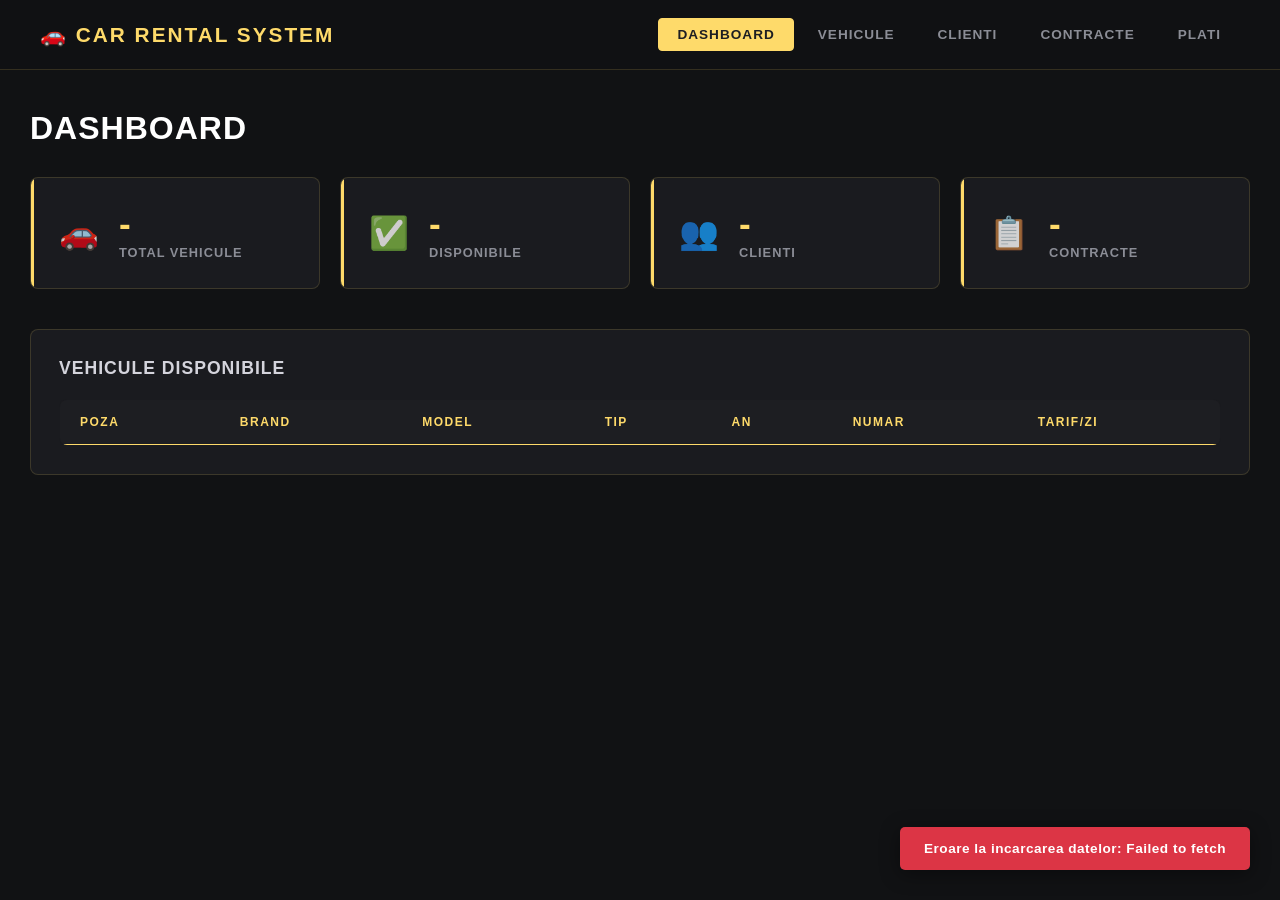
<file: CarRentalSystem.API/wwwroot/index.html>
<!DOCTYPE html>
<html lang="ro">
<head>
    <meta charset="UTF-8">
    <meta name="viewport" content="width=device-width, initial-scale=1.0">
    <title>Car Rental System</title>
    <link rel="stylesheet" href="css/style.css">
</head>
<body>
    <nav class="navbar">
        <div class="nav-brand">🚗 Car Rental System</div>
        <div class="nav-links">
            <a href="index.html" class="active">Dashboard</a>
            <a href="vehicles.html">Vehicule</a>
            <a href="customers.html">Clienti</a>
            <a href="contracts.html">Contracte</a>
            <a href="payments.html">Plati</a>
        </div>
    </nav>

    <div class="container">
        <h1>Dashboard</h1>
        <div class="stats-grid">
            <div class="stat-card">
                <div class="stat-icon">🚗</div>
                <div class="stat-info">
                    <h3 id="totalVehicles">-</h3>
                    <p>Total Vehicule</p>
                </div>
            </div>
            <div class="stat-card">
                <div class="stat-icon">✅</div>
                <div class="stat-info">
                    <h3 id="availableVehicles">-</h3>
                    <p>Disponibile</p>
                </div>
            </div>
            <div class="stat-card">
                <div class="stat-icon">👥</div>
                <div class="stat-info">
                    <h3 id="totalCustomers">-</h3>
                    <p>Clienti</p>
                </div>
            </div>
            <div class="stat-card">
                <div class="stat-icon">📋</div>
                <div class="stat-info">
                    <h3 id="totalContracts">-</h3>
                    <p>Contracte</p>
                </div>
            </div>
        </div>

        <div class="recent-section">
    <h2>Vehicule Disponibile</h2>
    <table class="table">
        <thead>
            <tr>
                <th>Poza</th>
                <th>Brand</th>
                <th>Model</th>
                <th>Tip</th>
                <th>An</th>
                <th>Numar</th>
                <th>Tarif/zi</th>
            </tr>
        </thead>
        <tbody id="availableVehiclesTable"></tbody>
    </table>
</div>
    </div>

    <script src="js/api.js"></script>
    <script src="js/dashboard.js"></script>
</body>
</html>
</file>
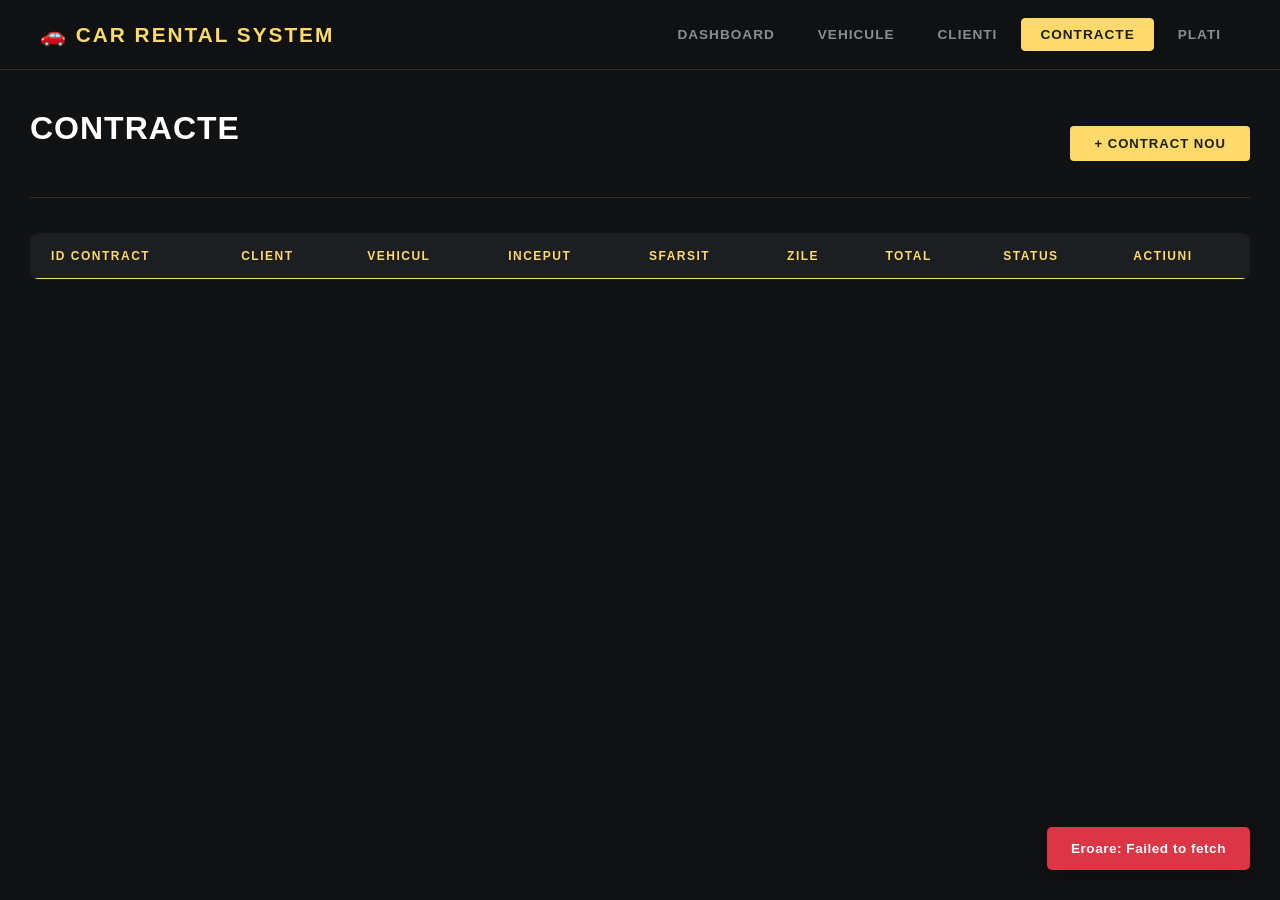
<file: CarRentalSystem.API/wwwroot/contracts.html>
<!DOCTYPE html>
<html lang="ro">
<head>
    <meta charset="UTF-8">
    <title>Contracte - Car Rental System</title>
    <link rel="stylesheet" href="css/style.css">
</head>
<body>
    <nav class="navbar">
        <div class="nav-brand">🚗 Car Rental System</div>
        <div class="nav-links">
            <a href="index.html">Dashboard</a>
            <a href="vehicles.html">Vehicule</a>
            <a href="customers.html">Clienti</a>
            <a href="contracts.html" class="active">Contracte</a>
            <a href="payments.html">Plati</a>
        </div>
    </nav>

    <div class="container">
        <div class="page-header">
            <h1>Contracte</h1>
            <button class="btn btn-primary" onclick="showAddModal()">+ Contract Nou</button>
        </div>

        <table class="table">
            <thead>
                <tr>
                    <th>ID Contract</th>
                    <th>Client</th>
                    <th>Vehicul</th>
                    <th>Inceput</th>
                    <th>Sfarsit</th>
                    <th>Zile</th>
                    <th>Total</th>
                    <th>Status</th>
                    <th>Actiuni</th>
                </tr>
            </thead>
            <tbody id="contractsTable"></tbody>
        </table>
    </div>

    <div id="addModal" class="modal hidden">
        <div class="modal-content">
            <div class="modal-header">
                <h2>Contract Nou</h2>
                <button onclick="hideModal()" class="close-btn">✕</button>
            </div>
            <div class="form-grid">
                <div class="form-group">
                    <label>Client</label>
                    <select id="contractCustomer"></select>
                </div>
                <div class="form-group">
                    <label>Vehicul</label>
                    <select id="contractVehicle"></select>
                </div>
                <div class="form-group">
                    <label>Data inceput</label>
                    <input type="date" id="startDate">
                </div>
                <div class="form-group">
                    <label>Data sfarsit</label>
                    <input type="date" id="endDate">
                </div>
            </div>
            <button class="btn btn-primary" onclick="createContract()">Creeaza Contract</button>
        </div>
    </div>

    <script src="js/api.js"></script>
    <script src="js/contracts.js"></script>
</body>
</html>
</file>
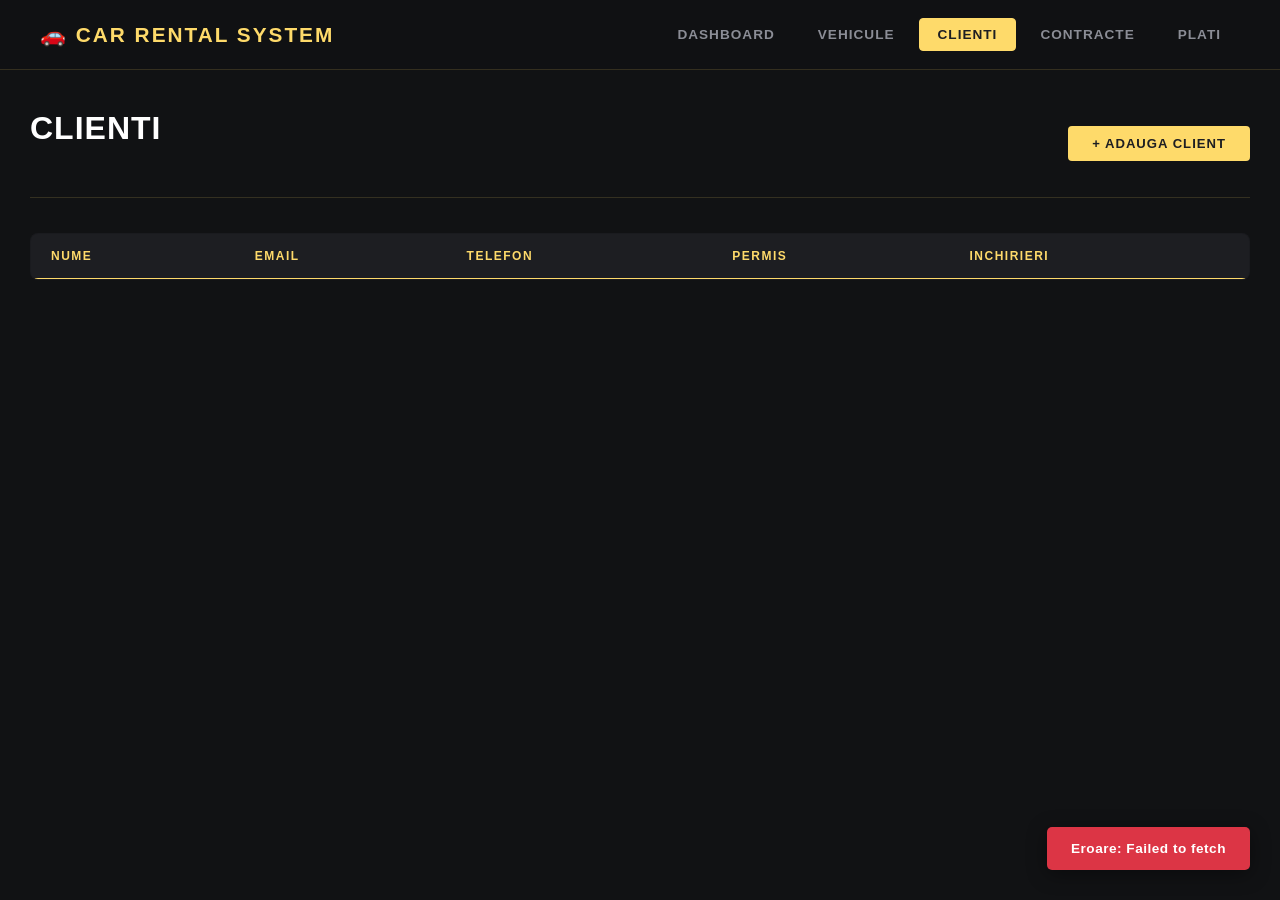
<file: CarRentalSystem.API/wwwroot/customers.html>
<!DOCTYPE html>
<html lang="ro">
<head>
    <meta charset="UTF-8">
    <title>Clienti - Car Rental System</title>
    <link rel="stylesheet" href="css/style.css">
</head>
<body>
    <nav class="navbar">
        <div class="nav-brand">🚗 Car Rental System</div>
        <div class="nav-links">
            <a href="index.html">Dashboard</a>
            <a href="vehicles.html">Vehicule</a>
            <a href="customers.html" class="active">Clienti</a>
            <a href="contracts.html">Contracte</a>
            <a href="payments.html">Plati</a>
        </div>
    </nav>

    <div class="container">
        <div class="page-header">
            <h1>Clienti</h1>
            <button class="btn btn-primary" onclick="showAddModal()">+ Adauga Client</button>
        </div>

        <table class="table">
            <thead>
                <tr>
                    <th>Nume</th>
                    <th>Email</th>
                    <th>Telefon</th>
                    <th>Permis</th>
                    <th>Inchirieri</th>
                </tr>
            </thead>
            <tbody id="customersTable"></tbody>
        </table>
    </div>

    <div id="addModal" class="modal hidden">
        <div class="modal-content">
            <div class="modal-header">
                <h2>Adauga Client</h2>
                <button onclick="hideModal()" class="close-btn">✕</button>
            </div>
            <div class="form-grid">
                <div class="form-group">
                    <label>Prenume</label>
                    <input type="text" id="firstName" placeholder="Ion">
                </div>
                <div class="form-group">
                    <label>Nume</label>
                    <input type="text" id="lastName" placeholder="Popescu">
                </div>
                <div class="form-group">
                    <label>Email</label>
                    <input type="email" id="email" placeholder="ion@mail.com">
                </div>
                <div class="form-group">
                    <label>Telefon</label>
                    <input type="text" id="phone" placeholder="+37360000001">
                </div>
                <div class="form-group">
                    <label>Numar permis</label>
                    <input type="text" id="license" placeholder="MD123456">
                </div>
                <div class="form-group">
                    <label>Data nasterii</label>
                    <input type="date" id="dob">
                </div>
            </div>
            <button class="btn btn-primary" onclick="addCustomer()">Adauga Client</button>
        </div>
    </div>

    <script src="js/api.js"></script>
    <script src="js/customers.js"></script>
</body>
</html>
</file>
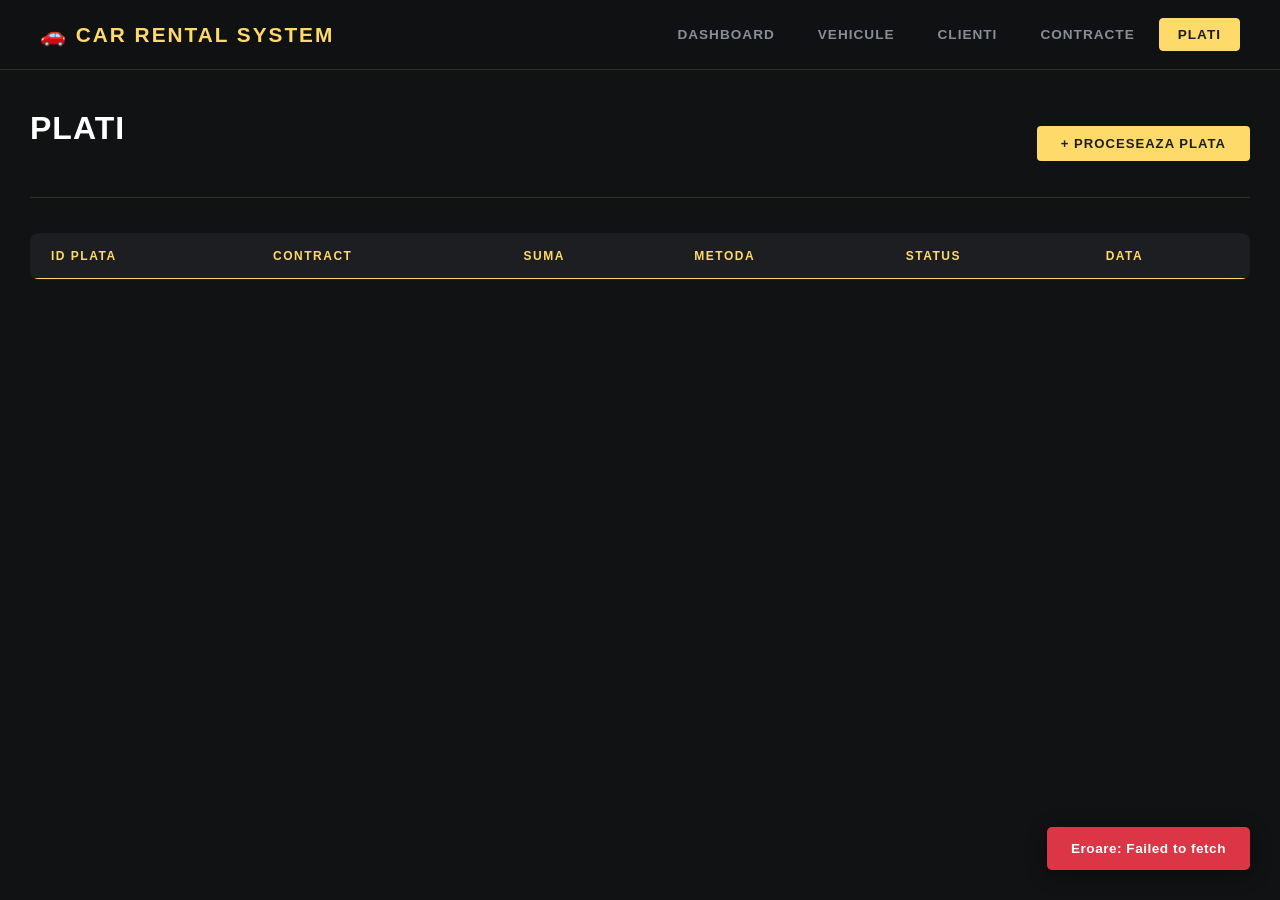
<file: CarRentalSystem.API/wwwroot/payments.html>
<!DOCTYPE html>
<html lang="ro">
<head>
    <meta charset="UTF-8">
    <title>Plati - Car Rental System</title>
    <link rel="stylesheet" href="css/style.css">
</head>
<body>
    <nav class="navbar">
        <div class="nav-brand">🚗 Car Rental System</div>
        <div class="nav-links">
            <a href="index.html">Dashboard</a>
            <a href="vehicles.html">Vehicule</a>
            <a href="customers.html">Clienti</a>
            <a href="contracts.html">Contracte</a>
            <a href="payments.html" class="active">Plati</a>
        </div>
    </nav>

    <div class="container">
        <div class="page-header">
            <h1>Plati</h1>
            <button class="btn btn-primary" onclick="showAddModal()">+ Proceseaza Plata</button>
        </div>

        <table class="table">
            <thead>
                <tr>
                    <th>ID Plata</th>
                    <th>Contract</th>
                    <th>Suma</th>
                    <th>Metoda</th>
                    <th>Status</th>
                    <th>Data</th>
                </tr>
            </thead>
            <tbody id="paymentsTable"></tbody>
        </table>
    </div>

    <div id="addModal" class="modal hidden">
        <div class="modal-content">
            <div class="modal-header">
                <h2>Proceseaza Plata</h2>
                <button onclick="hideModal()" class="close-btn">✕</button>
            </div>
            <div class="form-grid">
                <div class="form-group">
                    <label>Contract</label>
                    <select id="paymentContract"></select>
                </div>
                <div class="form-group">
                    <label>Suma (MDL)</label>
                    <input type="number" id="paymentAmount" placeholder="0">
                </div>
                <div class="form-group">
                    <label>Metoda</label>
                    <select id="paymentMethod">
                        <option>Cash</option>
                        <option>Card</option>
                        <option>BankTransfer</option>
                    </select>
                </div>
            </div>
            <button class="btn btn-primary" onclick="processPayment()">Proceseaza</button>
        </div>
    </div>

    <script src="js/api.js"></script>
    <script src="js/payments.js"></script>
</body>
</html>
</file>
<file: CarRentalSystem.API/wwwroot/css/style.css>
* {
    margin: 0;
    padding: 0;
    box-sizing: border-box;
}

:root {
    --yellow:     #feda6a;
    --silver:     #d4d4dc;
    --dark-grey:  #393f4d;
    --dark-slate: #1d1e22;
    --dark-bg:    #111214;
    --card-bg:    #1a1b1f;
    --border:     rgba(254, 218, 106, 0.15);
    --text-muted: #8b8d96;
}

body {
    font-family: 'Segoe UI', Tahoma, Geneva, Verdana, sans-serif;
    background-color: var(--dark-bg);
    color: var(--silver);
    min-height: 100vh;
}

/* ===== SCROLLBAR ===== */
::-webkit-scrollbar { width: 6px; }
::-webkit-scrollbar-track { background: var(--dark-bg); }
::-webkit-scrollbar-thumb { background: var(--dark-grey); border-radius: 3px; }

/* ===== NAVBAR ===== */
.navbar {
    background: rgba(17, 18, 20, 0.95);
    backdrop-filter: blur(10px);
    padding: 0 40px;
    display: flex;
    align-items: center;
    justify-content: space-between;
    height: 70px;
    border-bottom: 1px solid var(--border);
    position: sticky;
    top: 0;
    z-index: 100;
}

.nav-brand {
    color: var(--yellow);
    font-size: 1.3rem;
    font-weight: 800;
    letter-spacing: 2px;
    text-transform: uppercase;
}

.nav-links {
    display: flex;
    gap: 5px;
}

.nav-links a {
    color: var(--text-muted);
    text-decoration: none;
    font-size: 0.85rem;
    font-weight: 600;
    letter-spacing: 1px;
    text-transform: uppercase;
    padding: 8px 18px;
    border-radius: 4px;
    transition: all 0.25s;
    border: 1px solid transparent;
}

.nav-links a:hover {
    color: var(--yellow);
    border-color: var(--border);
}

.nav-links a.active {
    color: var(--dark-slate);
    background: var(--yellow);
    border-color: var(--yellow);
}

/* ===== CONTAINER ===== */
.container {
    max-width: 1300px;
    margin: 0 auto;
    padding: 40px 30px;
}

/* ===== PAGE HEADER ===== */
.page-header {
    display: flex;
    justify-content: space-between;
    align-items: center;
    margin-bottom: 35px;
    padding-bottom: 20px;
    border-bottom: 1px solid var(--border);
}

.page-header h1 {
    font-size: 2rem;
    font-weight: 800;
    color: #fff;
    letter-spacing: 1px;
    text-transform: uppercase;
}

.page-header h1 span {
    color: var(--yellow);
}

h1 {
    font-size: 2rem;
    font-weight: 800;
    color: #fff;
    letter-spacing: 1px;
    text-transform: uppercase;
    margin-bottom: 30px;
}

h2 {
    font-size: 1.1rem;
    font-weight: 700;
    color: var(--silver);
    letter-spacing: 1px;
    text-transform: uppercase;
    margin-bottom: 20px;
}

/* ===== STATS GRID ===== */
.stats-grid {
    display: grid;
    grid-template-columns: repeat(4, 1fr);
    gap: 20px;
    margin-bottom: 40px;
}

.stat-card {
    background: var(--card-bg);
    border: 1px solid var(--border);
    border-radius: 8px;
    padding: 28px;
    display: flex;
    align-items: center;
    gap: 20px;
    transition: all 0.3s;
    position: relative;
    overflow: hidden;
}

.stat-card::before {
    content: '';
    position: absolute;
    top: 0; left: 0;
    width: 3px; height: 100%;
    background: var(--yellow);
}

.stat-card:hover {
    border-color: rgba(254, 218, 106, 0.4);
    transform: translateY(-3px);
    box-shadow: 0 8px 25px rgba(254, 218, 106, 0.08);
}

.stat-icon {
    font-size: 2rem;
    opacity: 0.8;
}

.stat-info h3 {
    font-size: 2.2rem;
    color: var(--yellow);
    font-weight: 800;
    line-height: 1;
}

.stat-info p {
    color: var(--text-muted);
    font-size: 0.8rem;
    font-weight: 600;
    letter-spacing: 1px;
    text-transform: uppercase;
    margin-top: 4px;
}

/* ===== RECENT SECTION ===== */
.recent-section {
    background: var(--card-bg);
    border: 1px solid var(--border);
    border-radius: 8px;
    padding: 28px;
}

/* ===== TABLE ===== */
.table {
    width: 100%;
    border-collapse: collapse;
    background: var(--card-bg);
    border: 1px solid var(--border);
    border-radius: 8px;
    overflow: hidden;
}

.table thead {
    background: var(--dark-slate);
    border-bottom: 2px solid var(--yellow);
}

.table th {
    padding: 15px 20px;
    text-align: left;
    font-size: 0.75rem;
    font-weight: 700;
    letter-spacing: 1.5px;
    text-transform: uppercase;
    color: var(--yellow);
}

.table td {
    padding: 14px 20px;
    border-bottom: 1px solid rgba(255,255,255,0.04);
    font-size: 0.9rem;
    color: var(--silver);
}

.table tbody tr {
    transition: background 0.2s;
}

.table tbody tr:hover {
    background: rgba(254, 218, 106, 0.03);
}

.table tbody tr:last-child td {
    border-bottom: none;
}

/* ===== BADGES ===== */
.badge {
    padding: 4px 12px;
    border-radius: 3px;
    font-size: 0.72rem;
    font-weight: 700;
    letter-spacing: 1px;
    text-transform: uppercase;
}

.badge-success {
    background: rgba(40, 167, 69, 0.15);
    color: #4caf7d;
    border: 1px solid rgba(40, 167, 69, 0.3);
}

.badge-danger {
    background: rgba(220, 53, 69, 0.15);
    color: #f06b78;
    border: 1px solid rgba(220, 53, 69, 0.3);
}

.badge-warning {
    background: rgba(254, 218, 106, 0.12);
    color: var(--yellow);
    border: 1px solid rgba(254, 218, 106, 0.3);
}

.badge-info {
    background: rgba(13, 202, 240, 0.1);
    color: #0dcaf0;
    border: 1px solid rgba(13, 202, 240, 0.2);
}

/* ===== BUTTONS ===== */
.btn {
    padding: 10px 24px;
    border: none;
    border-radius: 4px;
    cursor: pointer;
    font-size: 0.82rem;
    font-weight: 700;
    letter-spacing: 1px;
    text-transform: uppercase;
    transition: all 0.25s;
}

.btn-primary {
    background: var(--yellow);
    color: var(--dark-slate);
}

.btn-primary:hover {
    background: #fec93a;
    transform: translateY(-1px);
    box-shadow: 0 4px 15px rgba(254, 218, 106, 0.3);
}

.btn-danger {
    background: transparent;
    color: #f06b78;
    border: 1px solid rgba(220, 53, 69, 0.4);
}

.btn-danger:hover {
    background: rgba(220, 53, 69, 0.15);
}

.btn-success {
    background: transparent;
    color: #4caf7d;
    border: 1px solid rgba(40, 167, 69, 0.4);
}

.btn-success:hover {
    background: rgba(40, 167, 69, 0.15);
}

.btn-sm {
    padding: 5px 14px;
    font-size: 0.75rem;
}

/* ===== FILTER BAR ===== */
.filter-bar {
    display: flex;
    gap: 10px;
    margin-bottom: 25px;
}

.btn-filter {
    background: transparent;
    color: var(--text-muted);
    border: 1px solid var(--border);
    padding: 7px 20px;
    border-radius: 4px;
    font-size: 0.78rem;
    font-weight: 700;
    letter-spacing: 1px;
    text-transform: uppercase;
    cursor: pointer;
    transition: all 0.25s;
}

.btn-filter:hover,
.btn-filter.active {
    background: var(--yellow);
    color: var(--dark-slate);
    border-color: var(--yellow);
}

/* ===== MODAL ===== */
.modal {
    position: fixed;
    top: 0; left: 0;
    width: 100%; height: 100%;
    background: rgba(0, 0, 0, 0.75);
    backdrop-filter: blur(4px);
    display: flex;
    align-items: center;
    justify-content: center;
    z-index: 1000;
}

.modal.hidden {
    display: none;
}

.modal-content {
    background: var(--card-bg);
    border: 1px solid var(--border);
    border-radius: 10px;
    padding: 35px;
    width: 620px;
    max-width: 95%;
    max-height: 90vh;
    overflow-y: auto;
    box-shadow: 0 20px 60px rgba(0, 0, 0, 0.5);
}

.modal-header {
    display: flex;
    justify-content: space-between;
    align-items: center;
    margin-bottom: 25px;
    padding-bottom: 15px;
    border-bottom: 1px solid var(--border);
}

.modal-header h2 {
    color: #fff;
    font-size: 1.2rem;
    margin-bottom: 0;
    letter-spacing: 2px;
}

.close-btn {
    background: none;
    border: none;
    font-size: 1.3rem;
    cursor: pointer;
    color: var(--text-muted);
    transition: color 0.2s;
    line-height: 1;
}

.close-btn:hover {
    color: var(--yellow);
}

/* ===== FORM ===== */
.form-grid {
    display: grid;
    grid-template-columns: 1fr 1fr;
    gap: 16px;
    margin-bottom: 25px;
}

.form-group {
    display: flex;
    flex-direction: column;
    gap: 7px;
}

.form-group label {
    font-size: 0.75rem;
    font-weight: 700;
    color: var(--text-muted);
    letter-spacing: 1px;
    text-transform: uppercase;
}

.form-group input,
.form-group select {
    padding: 10px 14px;
    background: var(--dark-slate);
    border: 1px solid var(--border);
    border-radius: 5px;
    font-size: 0.9rem;
    color: var(--silver);
    transition: border-color 0.2s;
    outline: none;
}

.form-group input:focus,
.form-group select:focus {
    border-color: var(--yellow);
}

.form-group select option {
    background: var(--dark-slate);
}

/* ===== TABS ===== */
.tab-bar {
    display: flex;
    gap: 0;
    margin-bottom: 25px;
    border: 1px solid var(--border);
    border-radius: 5px;
    overflow: hidden;
}

.tab {
    flex: 1;
    padding: 10px;
    border: none;
    background: transparent;
    border-right: 1px solid var(--border);
    cursor: pointer;
    font-size: 0.78rem;
    font-weight: 700;
    letter-spacing: 1px;
    text-transform: uppercase;
    color: var(--text-muted);
    transition: all 0.2s;
}

.tab:last-child { border-right: none; }

.tab.active {
    background: var(--yellow);
    color: var(--dark-slate);
}

/* ===== TOAST ===== */
.toast {
    position: fixed;
    bottom: 30px;
    right: 30px;
    padding: 14px 24px;
    border-radius: 5px;
    font-weight: 700;
    font-size: 0.85rem;
    letter-spacing: 0.5px;
    z-index: 2000;
    animation: slideIn 0.3s ease;
    box-shadow: 0 4px 20px rgba(0,0,0,0.4);
}

.toast-success {
    background: var(--yellow);
    color: var(--dark-slate);
}

.toast-error {
    background: #dc3545;
    color: #fff;
}

@keyframes slideIn {
    from { transform: translateX(120px); opacity: 0; }
    to   { transform: translateX(0);     opacity: 1; }
}

/* ===== HIDDEN ===== */
.hidden { display: none !important; }

/* ===== RESPONSIVE ===== */
@media (max-width: 900px) {
    .stats-grid { grid-template-columns: repeat(2, 1fr); }
}

@media (max-width: 600px) {
    .stats-grid { grid-template-columns: 1fr; }
    .form-grid  { grid-template-columns: 1fr; }
    .navbar     { padding: 0 15px; }
    .nav-brand  { font-size: 1rem; }
}

/* ===== MODAL LARGE ===== */
.modal-large {
    width: 750px;
    max-width: 95%;
}

.details-body {
    display: grid;
    grid-template-columns: 1fr 1fr;
    gap: 25px;
}

.details-grid {
    display: grid;
    grid-template-columns: 1fr 1fr;
    gap: 15px;
    margin-top: 10px;
}

.detail-item {
    display: flex;
    flex-direction: column;
    gap: 4px;
    padding: 12px;
    background: var(--dark-slate);
    border: 1px solid var(--border);
    border-radius: 6px;
}

.detail-label {
    font-size: 0.72rem;
    font-weight: 700;
    letter-spacing: 1px;
    text-transform: uppercase;
    color: var(--text-muted);
}

.detail-value {
    font-size: 0.95rem;
    font-weight: 600;
    color: var(--silver);
}

@media (max-width: 700px) {
    .details-body { grid-template-columns: 1fr; }
    .details-grid { grid-template-columns: 1fr; }
}

/* ===== IMAGE NAVIGATION ===== */
.details-image {
    position: relative;
    overflow: hidden;
    border-radius: 8px;
}

.details-image img {
    width: 100%;
    height: 250px;
    object-fit: cover;
    border-radius: 8px;
    display: block;
    transition: opacity 0.3s;
}

.img-arrow {
    position: absolute;
    top: 50%;
    transform: translateY(-50%);
    background: rgba(0, 0, 0, 0.5);
    border: none;
    color: #fff;
    width: 40px;
    height: 40px;
    border-radius: 50%;
    font-size: 1.1rem;
    cursor: pointer;
    display: flex;
    align-items: center;
    justify-content: center;
    opacity: 0;
    transition: all 0.2s;
    z-index: 10;
}

.img-arrow:hover {
    background: var(--yellow);
    color: var(--dark-slate);
}

.img-arrow[disabled] {
    opacity: 0 !important;
    cursor: not-allowed;
    pointer-events: none;
}

.img-prev { left: 10px; }
.img-next { right: 10px; }

/* Arata sagetile doar la hover pe poza */
.details-image:hover .img-arrow:not([disabled]) {
    opacity: 1;
}

.img-counter {
    position: absolute;
    bottom: 10px;
    left: 50%;
    transform: translateX(-50%);
    background: rgba(0, 0, 0, 0.6);
    color: #fff;
    padding: 3px 12px;
    border-radius: 20px;
    font-size: 0.8rem;
    font-weight: 600;
    opacity: 0;
    transition: opacity 0.2s;
}

.details-image:hover .img-counter {
    opacity: 1;
}
</file>
